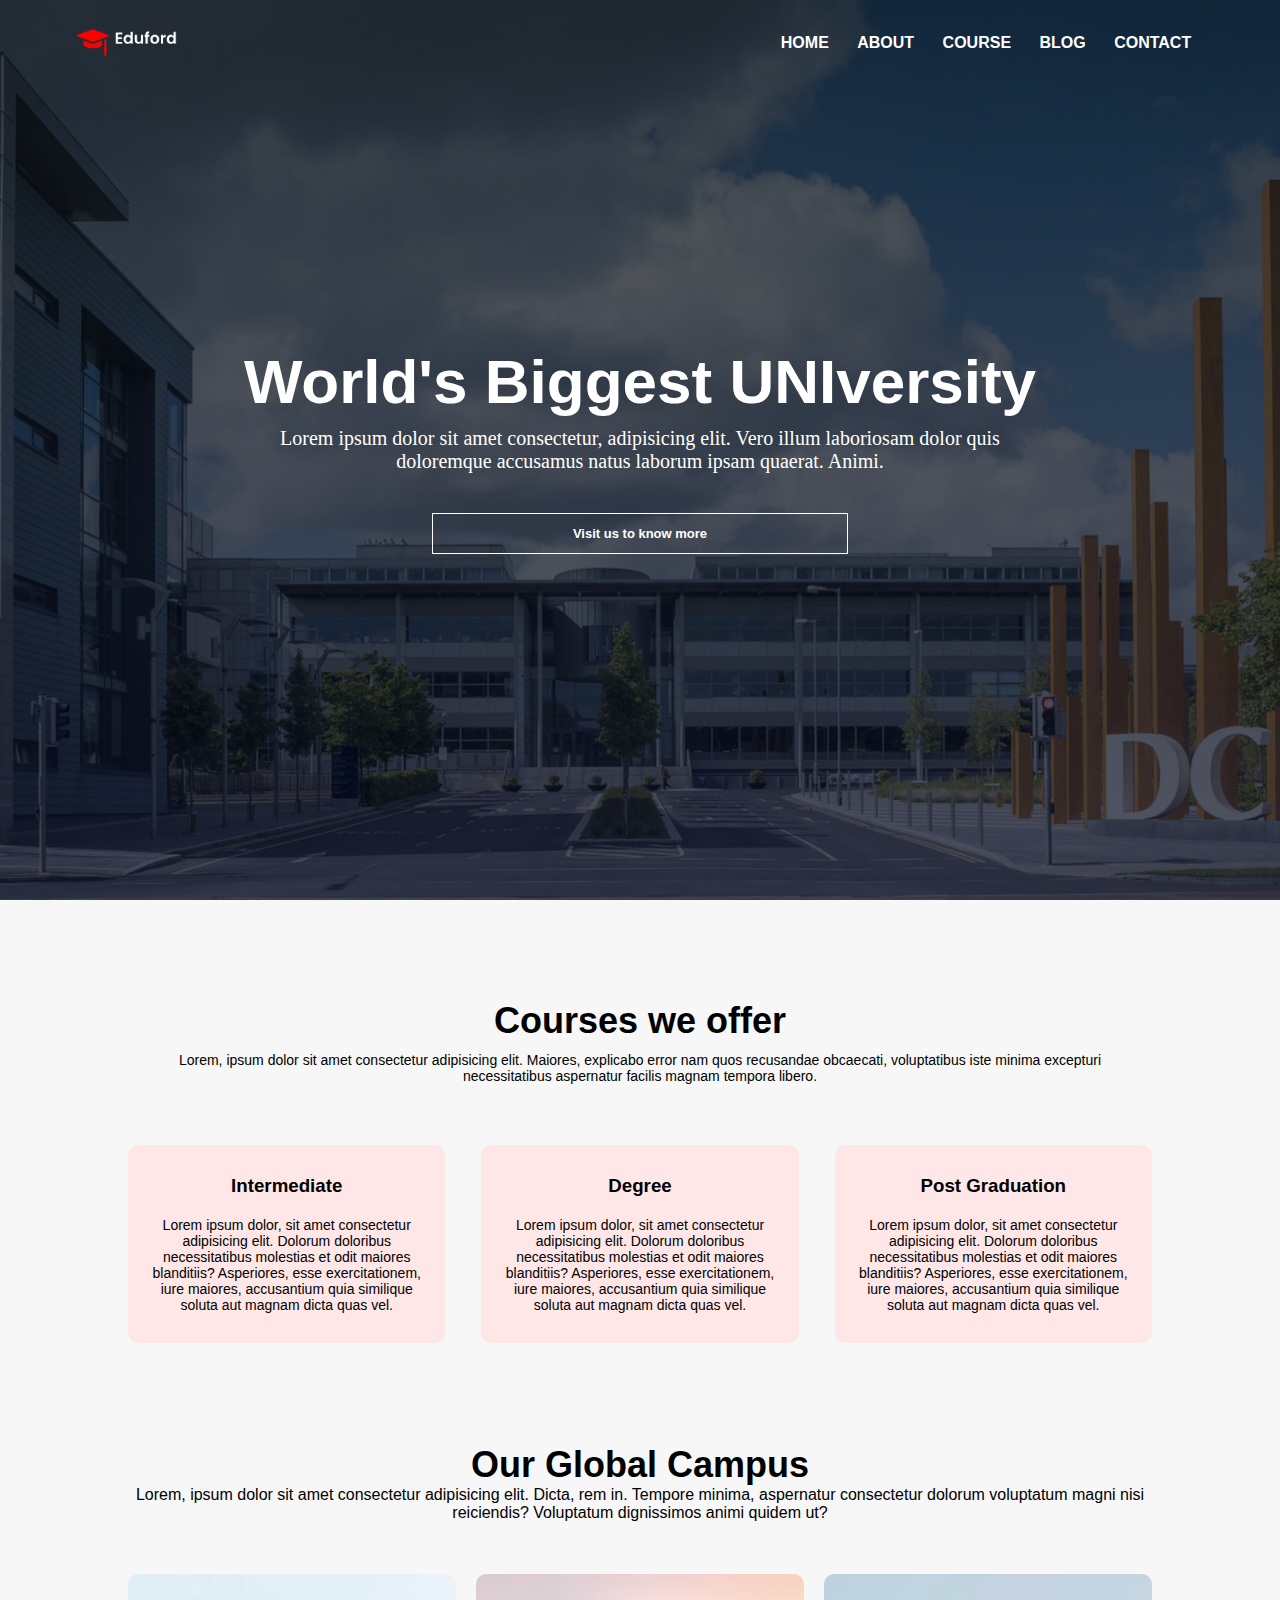
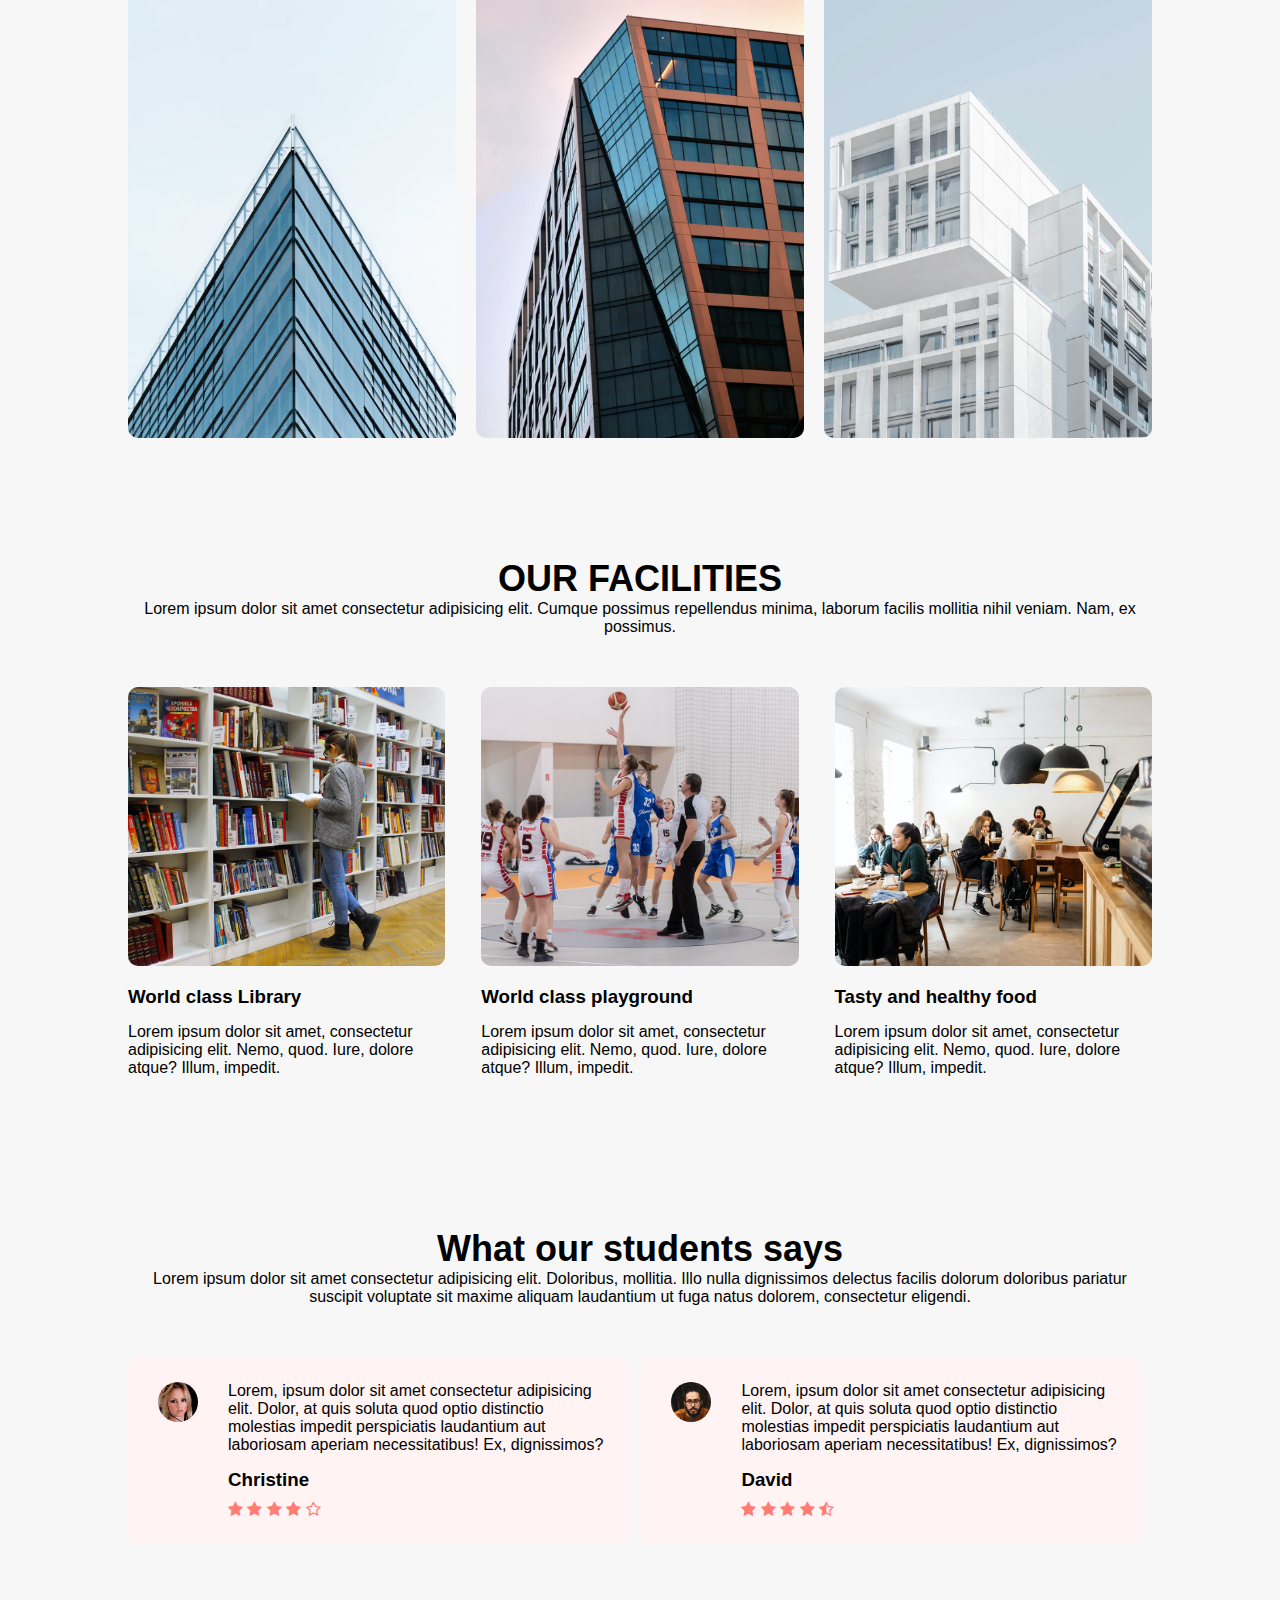
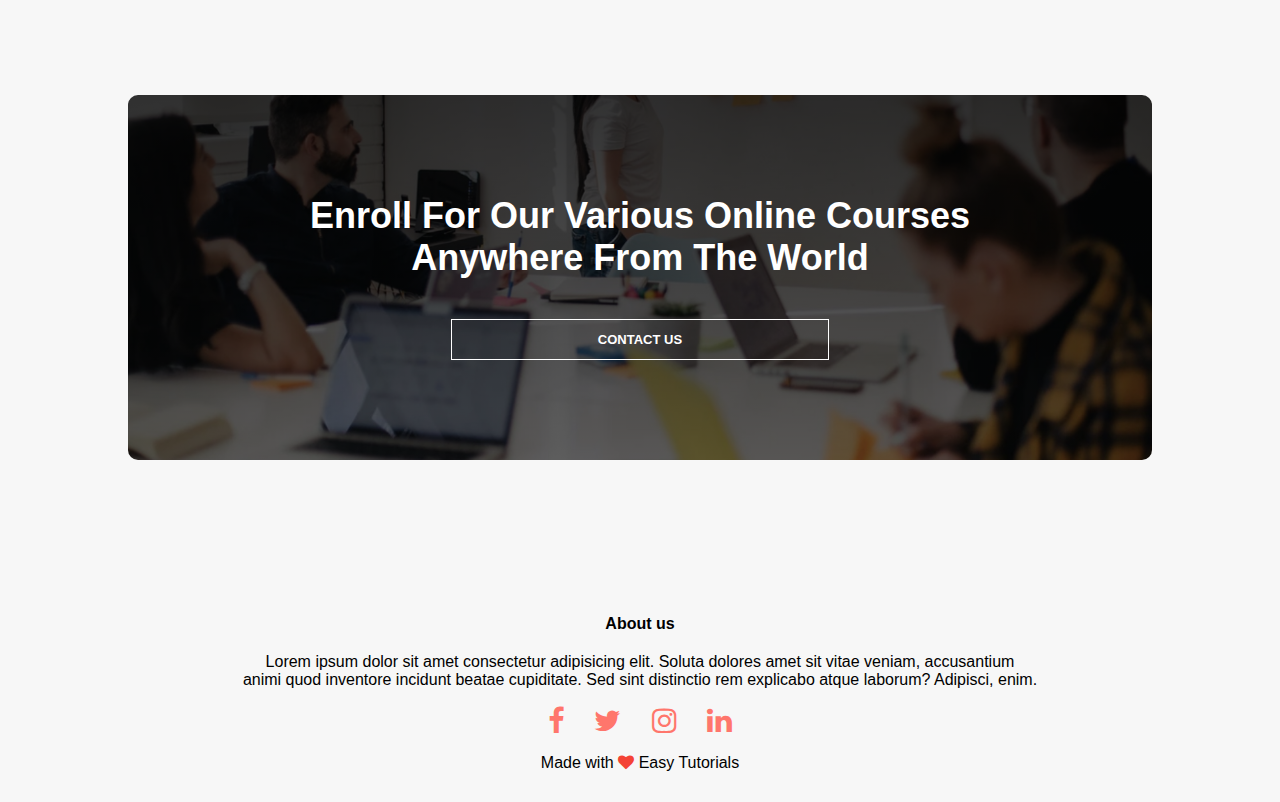
<file: index.html>
<!DOCTYPE html>
<html lang="en">
  <head>
    <meta charset="UTF-8" />
    <meta http-equiv="X-UA-Compatible" content="IE=edge" />
    <meta name="viewport" content="width=device-width, initial-scale=1.0" />
    <link rel="stylesheet" href="style.css" />
    <link rel="preconnect" href="https://fonts.googleapis.com" />
    <link rel="preconnect" href="https://fonts.gstatic.com" crossorigin />
    <link
      href="https://fonts.googleapis.com/css2?family=Itim&family=Merriweather:ital,wght@0,300;1,300&family=Poppins:wght@100;600;800&family=Sacramento&display=swap"
      rel="stylesheet"
    />
    <title>Eduford</title>
    <link rel="icon" href="eduford_img/logo.png" />
    <link
      rel="stylesheet"
      href="https://stackpath.bootstrapcdn.com/font-awesome/4.7.0/css/font-awesome.min.css"
    />
  </head>
  <body>
    <section class="header">
      <nav>
        <a href="index.html"><img src="eduford_img/logo.png" alt="logo" /></a>
        <div class="nav-links" id="navLinks">
          <i class="fa fa-times" onclick="hideMenu()"></i>
          <ul>
            <li><a href="#">HOME</a></li>
            <li><a href="about.html">ABOUT</a></li>
            <li><a href="course.html">COURSE</a></li>
            <li><a href="blog.html">BLOG</a></li>
            <li><a href="contact.html">CONTACT</a></li>
          </ul>
        </div>
        <i class="fa fa-bars" onclick="showMenu()"></i>
      </nav>
      <div class="text-box">
        <h1>World's Biggest UNIversity</h1>
        <p>
          Lorem ipsum dolor sit amet consectetur, adipisicing elit. Vero illum
          laboriosam dolor quis <br />doloremque accusamus natus laborum ipsam
          quaerat. Animi.
        </p>
        <a href="" class="hero-btn"><span>Visit us to know more</span></a>
      </div>
    </section>
    <!--COurse-->
    <section class="course">
      <h1>Courses we offer</h1>
      <p>
        Lorem, ipsum dolor sit amet consectetur adipisicing elit. Maiores,
        explicabo error nam quos recusandae obcaecati, voluptatibus iste minima
        excepturi necessitatibus aspernatur facilis magnam tempora libero.
      </p>
      <div class="row">
        <div class="course-col">
          <h3>Intermediate</h3>
          <p>
            Lorem ipsum dolor, sit amet consectetur adipisicing elit. Dolorum
            doloribus necessitatibus molestias et odit maiores blanditiis?
            Asperiores, esse exercitationem, iure maiores, accusantium quia
            similique soluta aut magnam dicta quas vel.
          </p>
        </div>
        <div class="course-col">
          <h3>Degree</h3>
          <p>
            Lorem ipsum dolor, sit amet consectetur adipisicing elit. Dolorum
            doloribus necessitatibus molestias et odit maiores blanditiis?
            Asperiores, esse exercitationem, iure maiores, accusantium quia
            similique soluta aut magnam dicta quas vel.
          </p>
        </div>
        <div class="course-col">
          <h3>Post Graduation</h3>
          <p>
            Lorem ipsum dolor, sit amet consectetur adipisicing elit. Dolorum
            doloribus necessitatibus molestias et odit maiores blanditiis?
            Asperiores, esse exercitationem, iure maiores, accusantium quia
            similique soluta aut magnam dicta quas vel.
          </p>
        </div>
      </div>
    </section>

    <section class="campus">
      <h1>Our Global Campus</h1>
      <p>
        Lorem, ipsum dolor sit amet consectetur adipisicing elit. Dicta, rem in.
        Tempore minima, aspernatur consectetur dolorum voluptatum magni nisi
        reiciendis? Voluptatum dignissimos animi quidem ut?
      </p>
      <div class="row">
        <div class="campus-col">
          <img src="eduford_img/london.png" alt="" />
          <div class="layer">
            <h3>LONDON</h3>
          </div>
        </div>
        <div class="campus-col">
          <img src="eduford_img/newyork.png" alt="" />
          <div class="layer">
            <h3>NEW YORK</h3>
          </div>
        </div>
        <div class="campus-col">
          <img src="eduford_img/washington.png" alt="" />
          <div class="layer">
            <h3>WASHINGTON</h3>
          </div>
        </div>
      </div>
    </section>

    <section class="facilities">
      <h1>OUR FACILITIES</h1>
      <p>
        Lorem ipsum dolor sit amet consectetur adipisicing elit. Cumque possimus
        repellendus minima, laborum facilis mollitia nihil veniam. Nam, ex
        possimus.
      </p>
      <div class="row">
        <div class="facilities-col">
          <img src="eduford_img/library.png" alt="" />
          <h3>World class Library</h3>
          <p>
            Lorem ipsum dolor sit amet, consectetur adipisicing elit. Nemo,
            quod. Iure, dolore atque? Illum, impedit.
          </p>
        </div>
        <div class="facilities-col">
          <img src="eduford_img/basketball.png" alt="" />
          <h3>World class playground</h3>
          <p>
            Lorem ipsum dolor sit amet, consectetur adipisicing elit. Nemo,
            quod. Iure, dolore atque? Illum, impedit.
          </p>
        </div>
        <div class="facilities-col">
          <img src="eduford_img/cafeteria.png" alt="" />
          <h3>Tasty and healthy food</h3>
          <p>
            Lorem ipsum dolor sit amet, consectetur adipisicing elit. Nemo,
            quod. Iure, dolore atque? Illum, impedit.
          </p>
        </div>
      </div>
    </section>

    <section class="testimonials">
      <h1>What our students says</h1>
      <p>
        Lorem ipsum dolor sit amet consectetur adipisicing elit. Doloribus,
        mollitia. Illo nulla dignissimos delectus facilis dolorum doloribus
        pariatur suscipit voluptate sit maxime aliquam laudantium ut fuga natus
        dolorem, consectetur eligendi.
      </p>
      <div class="row">
        <div class="testimonial-col">
          <img src="eduford_img/user1.jpg" alt="" />
          <div>
            <p>
              Lorem, ipsum dolor sit amet consectetur adipisicing elit. Dolor,
              at quis soluta quod optio distinctio molestias impedit
              perspiciatis laudantium aut laboriosam aperiam necessitatibus! Ex,
              dignissimos?
            </p>
            <h3>Christine</h3>
            <i class="fa fa-star"></i>
            <i class="fa fa-star"></i>
            <i class="fa fa-star"></i>
            <i class="fa fa-star"></i>
            <i class="fa fa-star-o"></i>
          </div>
        </div>
        <div class="testimonial-col">
          <img src="eduford_img/user2.jpg" alt="" />
          <div>
            <p>
              Lorem, ipsum dolor sit amet consectetur adipisicing elit. Dolor,
              at quis soluta quod optio distinctio molestias impedit
              perspiciatis laudantium aut laboriosam aperiam necessitatibus! Ex,
              dignissimos?
            </p>
            <h3>David</h3>
            <i class="fa fa-star"></i>
            <i class="fa fa-star"></i>
            <i class="fa fa-star"></i>
            <i class="fa fa-star"></i>
            <i class="fa fa-star-half-o"></i>
          </div>
        </div>
      </div>
    </section>

    <section class="cta">
      <h1>
        Enroll For Our Various Online Courses <br />Anywhere From The World
      </h1>
      <a href="" class="hero-btn">CONTACT US</a>
    </section>

    <section class="footer">
      <h4>About us</h4>
      <p>
        Lorem ipsum dolor sit amet consectetur adipisicing elit. Soluta dolores
        amet sit vitae veniam, accusantium<br />
        animi quod inventore incidunt beatae cupiditate. Sed sint distinctio rem
        explicabo atque laborum? Adipisci, enim.
      </p>
      <div class="icons">
        <i class="fa fa-facebook"></i>
        <i class="fa fa-twitter"></i>
        <i class="fa fa-instagram"></i>
        <i class="fa fa-linkedin"></i>
      </div>
      <p>Made with <i class="fa fa-heart"></i> Easy Tutorials</p>
    </section>
  </body>
  <script>
    var navLinks = document.getElementById('navLinks');
    function hideMenu() {
      navLinks.style.right = '-200px';
    }
    function showMenu() {
      navLinks.style.right = '0px';
    }
  </script>
</html>
</file>
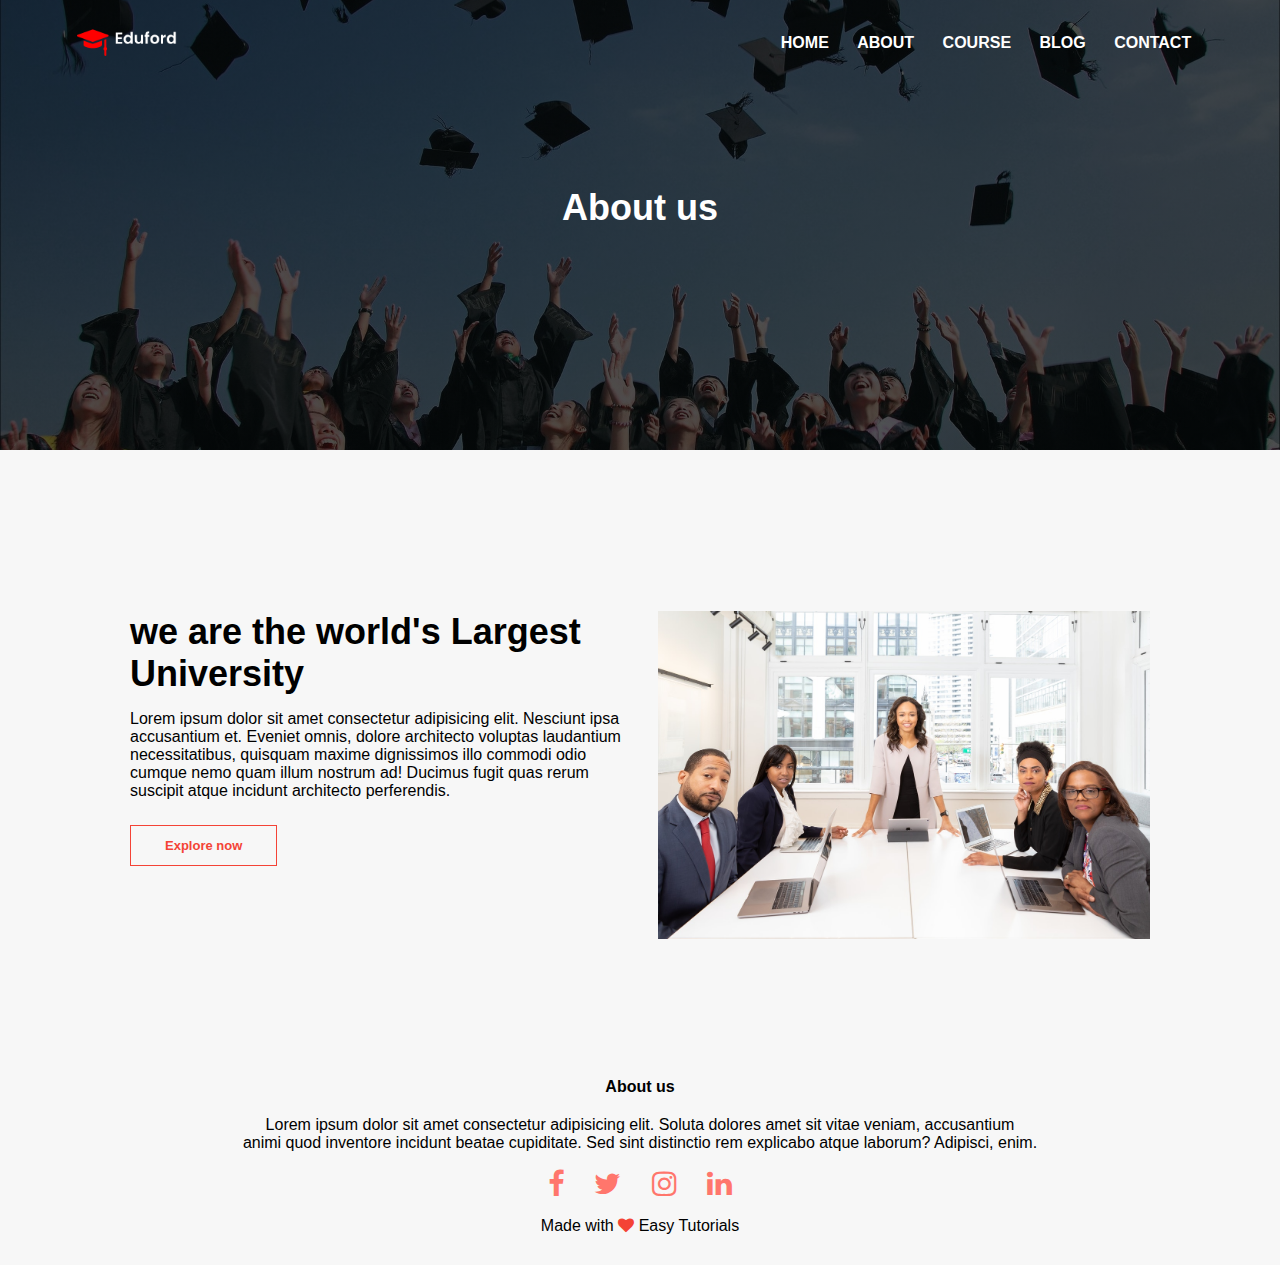
<file: about.html>
<!DOCTYPE html>
<html lang="en">
  <head>
    <meta charset="UTF-8" />
    <meta http-equiv="X-UA-Compatible" content="IE=edge" />
    <meta name="viewport" content="width=device-width, initial-scale=1.0" />
    <link rel="stylesheet" href="style.css" />
    <link rel="preconnect" href="https://fonts.googleapis.com" />
    <link rel="preconnect" href="https://fonts.gstatic.com" crossorigin />
    <link
      href="https://fonts.googleapis.com/css2?family=Itim&family=Merriweather:ital,wght@0,300;1,300&family=Poppins:wght@100;600;800&family=Sacramento&display=swap"
      rel="stylesheet"
    />
    <title>Eduford</title>
    <link rel="icon" href="eduford_img/logo.png" />
    <link
      rel="stylesheet"
      href="https://stackpath.bootstrapcdn.com/font-awesome/4.7.0/css/font-awesome.min.css"
    />
  </head>
  <body>
    <section class="sub-header">
      <nav>
        <a href="index.html"><img src="eduford_img/logo.png" alt="logo" /></a>
        <div class="nav-links" id="navLinks">
          <i class="fa fa-times" onclick="hideMenu()"></i>
          <ul>
            <li><a href="index.html">HOME</a></li>
            <li><a href="#">ABOUT</a></li>
            <li><a href="course.html">COURSE</a></li>
            <li><a href="blog.html">BLOG</a></li>
            <li><a href="contact.html">CONTACT</a></li>
          </ul>
        </div>
        <i class="fa fa-bars" onclick="showMenu()"></i>
      </nav>
      <h1>About us</h1>
    </section>
    <!--Abour us content-->
    <div class="about-us">
      <div class="row">
        <div class="about-col">
          <h1>we are the world's Largest University</h1>
          <p>
            Lorem ipsum dolor sit amet consectetur adipisicing elit. Nesciunt
            ipsa accusantium et. Eveniet omnis, dolore architecto voluptas
            laudantium necessitatibus, quisquam maxime dignissimos illo commodi
            odio cumque nemo quam illum nostrum ad! Ducimus fugit quas rerum
            suscipit atque incidunt architecto perferendis.
          </p>
          <a href="" class="hero-btn red-btn">Explore now</a>
        </div>
        <div class="about-col">
          <img src="eduford_img/about.jpg" alt="" />
        </div>
      </div>
    </div>

    <section class="footer">
      <h4>About us</h4>
      <p>
        Lorem ipsum dolor sit amet consectetur adipisicing elit. Soluta dolores
        amet sit vitae veniam, accusantium<br />
        animi quod inventore incidunt beatae cupiditate. Sed sint distinctio rem
        explicabo atque laborum? Adipisci, enim.
      </p>
      <div class="icons">
        <i class="fa fa-facebook"></i>
        <i class="fa fa-twitter"></i>
        <i class="fa fa-instagram"></i>
        <i class="fa fa-linkedin"></i>
      </div>
      <p>Made with <i class="fa fa-heart"></i> Easy Tutorials</p>
    </section>
  </body>
  <script>
    var navLinks = document.getElementById('navLinks');
    function hideMenu() {
      navLinks.style.right = '-200px';
    }
    function showMenu() {
      navLinks.style.right = '0px';
    }
  </script>
</html>
</file>
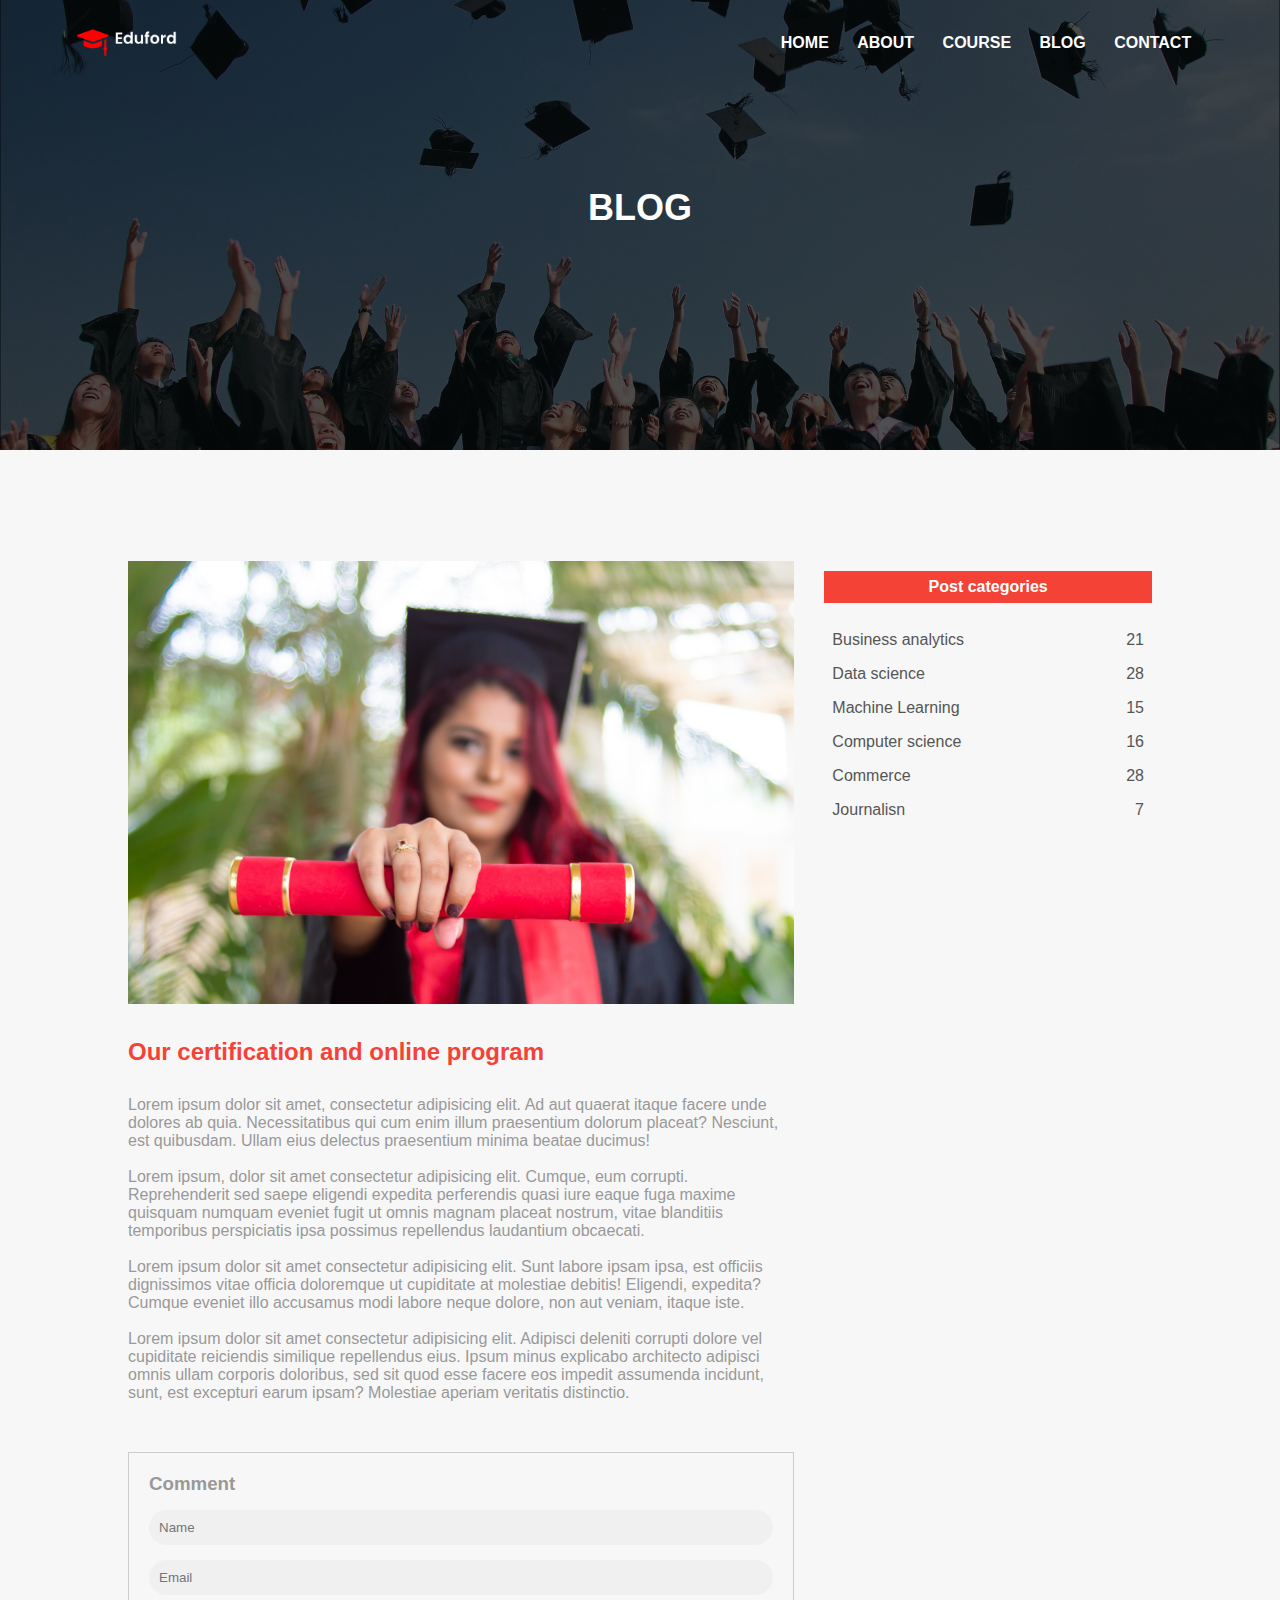
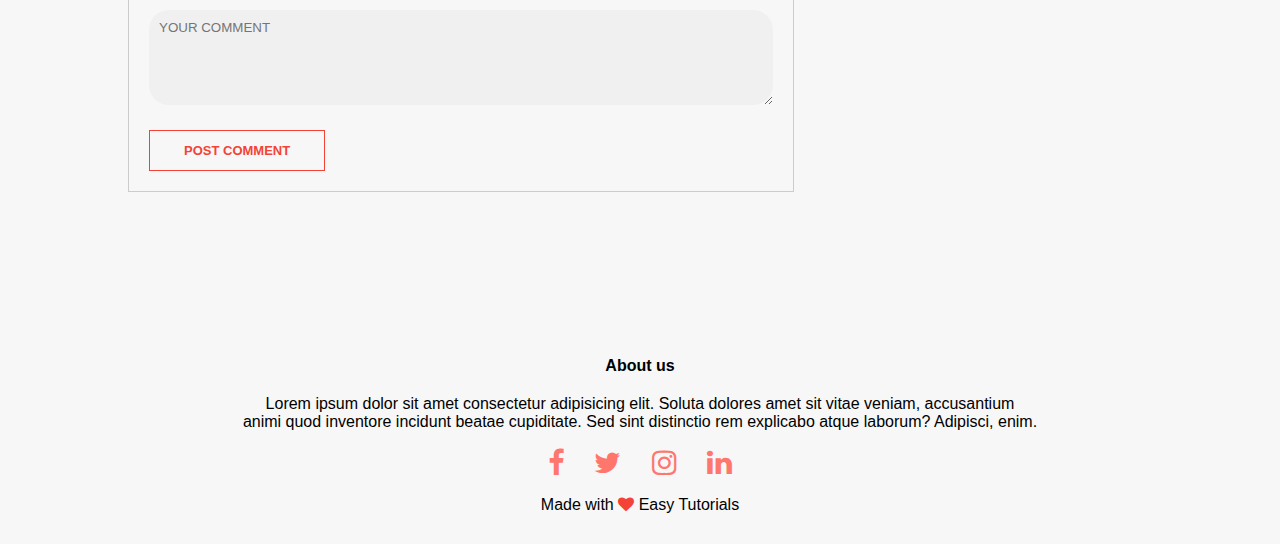
<file: blog.html>
<!DOCTYPE html>
<html lang="en">
  <head>
    <meta charset="UTF-8" />
    <meta http-equiv="X-UA-Compatible" content="IE=edge" />
    <meta name="viewport" content="width=device-width, initial-scale=1.0" />
    <link rel="stylesheet" href="style.css" />
    <link rel="preconnect" href="https://fonts.googleapis.com" />
    <link rel="preconnect" href="https://fonts.gstatic.com" crossorigin />
    <link
      href="https://fonts.googleapis.com/css2?family=Itim&family=Merriweather:ital,wght@0,300;1,300&family=Poppins:wght@100;600;800&family=Sacramento&display=swap"
      rel="stylesheet"
    />
    <title>Eduford</title>
    <link rel="icon" href="eduford_img/logo.png" />
    <link
      rel="stylesheet"
      href="https://stackpath.bootstrapcdn.com/font-awesome/4.7.0/css/font-awesome.min.css"
    />
  </head>
  <body>
    <section class="sub-header">
      <nav>
        <a href="index.html"><img src="eduford_img/logo.png" alt="logo" /></a>
        <div class="nav-links" id="navLinks">
          <i class="fa fa-times" onclick="hideMenu()"></i>
          <ul>
            <li><a href="index.html">HOME</a></li>
            <li><a href="about.html">ABOUT</a></li>
            <li><a href="course.html">COURSE</a></li>
            <li><a href="#">BLOG</a></li>
            <li><a href="contact.html">CONTACT</a></li>
          </ul>
        </div>
        <i class="fa fa-bars" onclick="showMenu()"></i>
      </nav>
      <h1>BLOG</h1>
    </section>
    <!--blog page-->
    <section class="blog-content">
      <div class="row">
        <div class="blog-left">
          <img src="eduford_img/certificate.jpg" alt="" />
          <h2>Our certification and online program</h2>
          <p>
            Lorem ipsum dolor sit amet, consectetur adipisicing elit. Ad aut
            quaerat itaque facere unde dolores ab quia. Necessitatibus qui cum
            enim illum praesentium dolorum placeat? Nesciunt, est quibusdam.
            Ullam eius delectus praesentium minima beatae ducimus!
          </p>
          <br />
          <p>
            Lorem ipsum, dolor sit amet consectetur adipisicing elit. Cumque,
            eum corrupti. Reprehenderit sed saepe eligendi expedita perferendis
            quasi iure eaque fuga maxime quisquam numquam eveniet fugit ut omnis
            magnam placeat nostrum, vitae blanditiis temporibus perspiciatis
            ipsa possimus repellendus laudantium obcaecati.
          </p>
          <br />
          <p>
            Lorem ipsum dolor sit amet consectetur adipisicing elit. Sunt labore
            ipsam ipsa, est officiis dignissimos vitae officia doloremque ut
            cupiditate at molestiae debitis! Eligendi, expedita? Cumque eveniet
            illo accusamus modi labore neque dolore, non aut veniam, itaque
            iste.
          </p>
          <br />
          <p>
            Lorem ipsum dolor sit amet consectetur adipisicing elit. Adipisci
            deleniti corrupti dolore vel cupiditate reiciendis similique
            repellendus eius. Ipsum minus explicabo architecto adipisci omnis
            ullam corporis doloribus, sed sit quod esse facere eos impedit
            assumenda incidunt, sunt, est excepturi earum ipsam? Molestiae
            aperiam veritatis distinctio.
          </p>

          <div class="comment-box">
            <h3>Comment</h3>
            <form action="" class="comment-form">
              <input type="text" placeholder="Name" />
              <input type="email" placeholder="Email" />
              <textarea rows="5" placeholder="YOUR COMMENT"></textarea>
              <button type="submit" class="hero-btn red-btn">
                POST COMMENT
              </button>
            </form>
          </div>
        </div>
        <div class="blog-right">
          <h3>Post categories</h3>
          <div>
            <span>Business analytics</span>
            <span>21</span>
          </div>
          <div>
            <span>Data science</span>
            <span>28</span>
          </div>
          <div>
            <span>Machine Learning</span>
            <span>15</span>
          </div>
          <div>
            <span>Computer science</span>
            <span>16</span>
          </div>
          <div>
            <span>Commerce</span>
            <span>28</span>
          </div>
          <div>
            <span>Journalisn</span>
            <span>7</span>
          </div>
        </div>
      </div>
    </section>

    <section class="footer">
      <h4>About us</h4>
      <p>
        Lorem ipsum dolor sit amet consectetur adipisicing elit. Soluta dolores
        amet sit vitae veniam, accusantium<br />
        animi quod inventore incidunt beatae cupiditate. Sed sint distinctio rem
        explicabo atque laborum? Adipisci, enim.
      </p>
      <div class="icons">
        <i class="fa fa-facebook"></i>
        <i class="fa fa-twitter"></i>
        <i class="fa fa-instagram"></i>
        <i class="fa fa-linkedin"></i>
      </div>
      <p>Made with <i class="fa fa-heart"></i> Easy Tutorials</p>
    </section>
  </body>
  <script>
    var navLinks = document.getElementById('navLinks');
    function hideMenu() {
      navLinks.style.right = '-200px';
    }
    function showMenu() {
      navLinks.style.right = '0px';
    }
  </script>
</html>
</file>
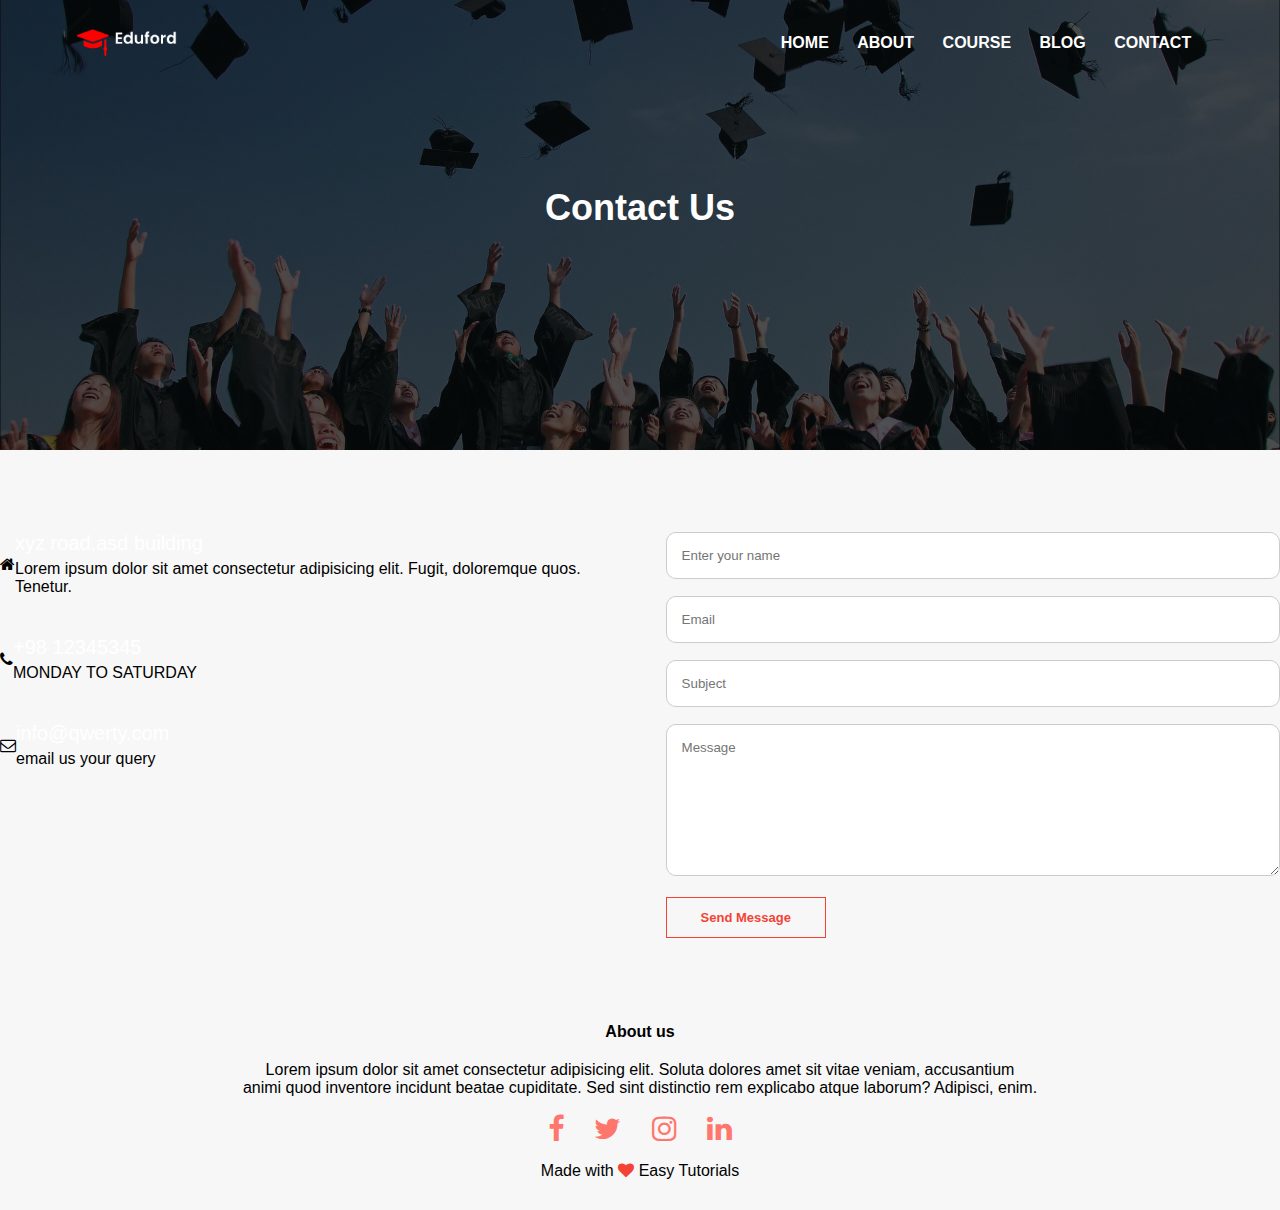
<file: contact.html>
<!DOCTYPE html>
<html lang="en">
  <head>
    <meta charset="UTF-8" />
    <meta http-equiv="X-UA-Compatible" content="IE=edge" />
    <meta name="viewport" content="width=device-width, initial-scale=1.0" />
    <link rel="stylesheet" href="style.css" />
    <link rel="preconnect" href="https://fonts.googleapis.com" />
    <link rel="preconnect" href="https://fonts.gstatic.com" crossorigin />
    <link
      href="https://fonts.googleapis.com/css2?family=Itim&family=Merriweather:ital,wght@0,300;1,300&family=Poppins:wght@100;600;800&family=Sacramento&display=swap"
      rel="stylesheet"
    />
    <title>Eduford</title>
    <link rel="icon" href="eduford_img/logo.png" />
    <link
      rel="stylesheet"
      href="https://stackpath.bootstrapcdn.com/font-awesome/4.7.0/css/font-awesome.min.css"
    />
  </head>
  <body>
    <section class="sub-header">
      <nav>
        <a href="index.html"><img src="eduford_img/logo.png" alt="logo" /></a>
        <div class="nav-links" id="navLinks">
          <i class="fa fa-times" onclick="hideMenu()"></i>
          <ul>
            <li><a href="index.html">HOME</a></li>
            <li><a href="about.html">ABOUT</a></li>
            <li><a href="course.html">COURSE</a></li>
            <li><a href="blog.html">BLOG</a></li>
            <li><a href="#">CONTACT</a></li>
          </ul>
        </div>
        <i class="fa fa-bars" onclick="showMenu()"></i>
      </nav>
      <h1>Contact Us</h1>
    </section>
    <br />
    <!--contact us-->

    <section class="contcat-us">
      <div class="row">
        <div class="contact-col">
          <div>
            <i class="fa fa-home"></i>
            <span>
              <h5>xyz road,asd building</h5>
              <p>
                Lorem ipsum dolor sit amet consectetur adipisicing elit. Fugit,
                doloremque quos. Tenetur.
              </p>
            </span>
          </div>
          <div>
            <i class="fa fa-phone"></i>
            <span>
              <h5>+98 12345345</h5>
              <p>MONDAY TO SATURDAY</p>
            </span>
          </div>
          <div>
            <i class="fa fa-envelope-o"></i>
            <span>
              <h5>info@qwerty.com</h5>
              <p>email us your query</p>
            </span>
          </div>
        </div>
        <div class="contact-col">
          <form action="formhandler.php" method="post">
            <input
              type="text"
              name="name"
              id=""
              placeholder="Enter your name"
              required
            />
            <input
              type="email"
              name="email"
              id=""
              placeholder="Email"
              required
            />
            <input
              type="text"
              name="subject"
              id=""
              placeholder="Subject"
              required
            />
            <textarea
              name="message"
              rows="8"
              placeholder="Message"
              required
            ></textarea>
            <button type="submit" class="red-btn hero-btn">Send Message</button>
          </form>
        </div>
      </div>
    </section>

    <section class="footer">
      <h4>About us</h4>
      <p>
        Lorem ipsum dolor sit amet consectetur adipisicing elit. Soluta dolores
        amet sit vitae veniam, accusantium<br />
        animi quod inventore incidunt beatae cupiditate. Sed sint distinctio rem
        explicabo atque laborum? Adipisci, enim.
      </p>
      <div class="icons">
        <i class="fa fa-facebook"></i>
        <i class="fa fa-twitter"></i>
        <i class="fa fa-instagram"></i>
        <i class="fa fa-linkedin"></i>
      </div>
      <p>Made with <i class="fa fa-heart"></i> Easy Tutorials</p>
    </section>
  </body>
  <script>
    var navLinks = document.getElementById('navLinks');
    function hideMenu() {
      navLinks.style.right = '-200px';
    }
    function showMenu() {
      navLinks.style.right = '0px';
    }
  </script>
</html>
</file>
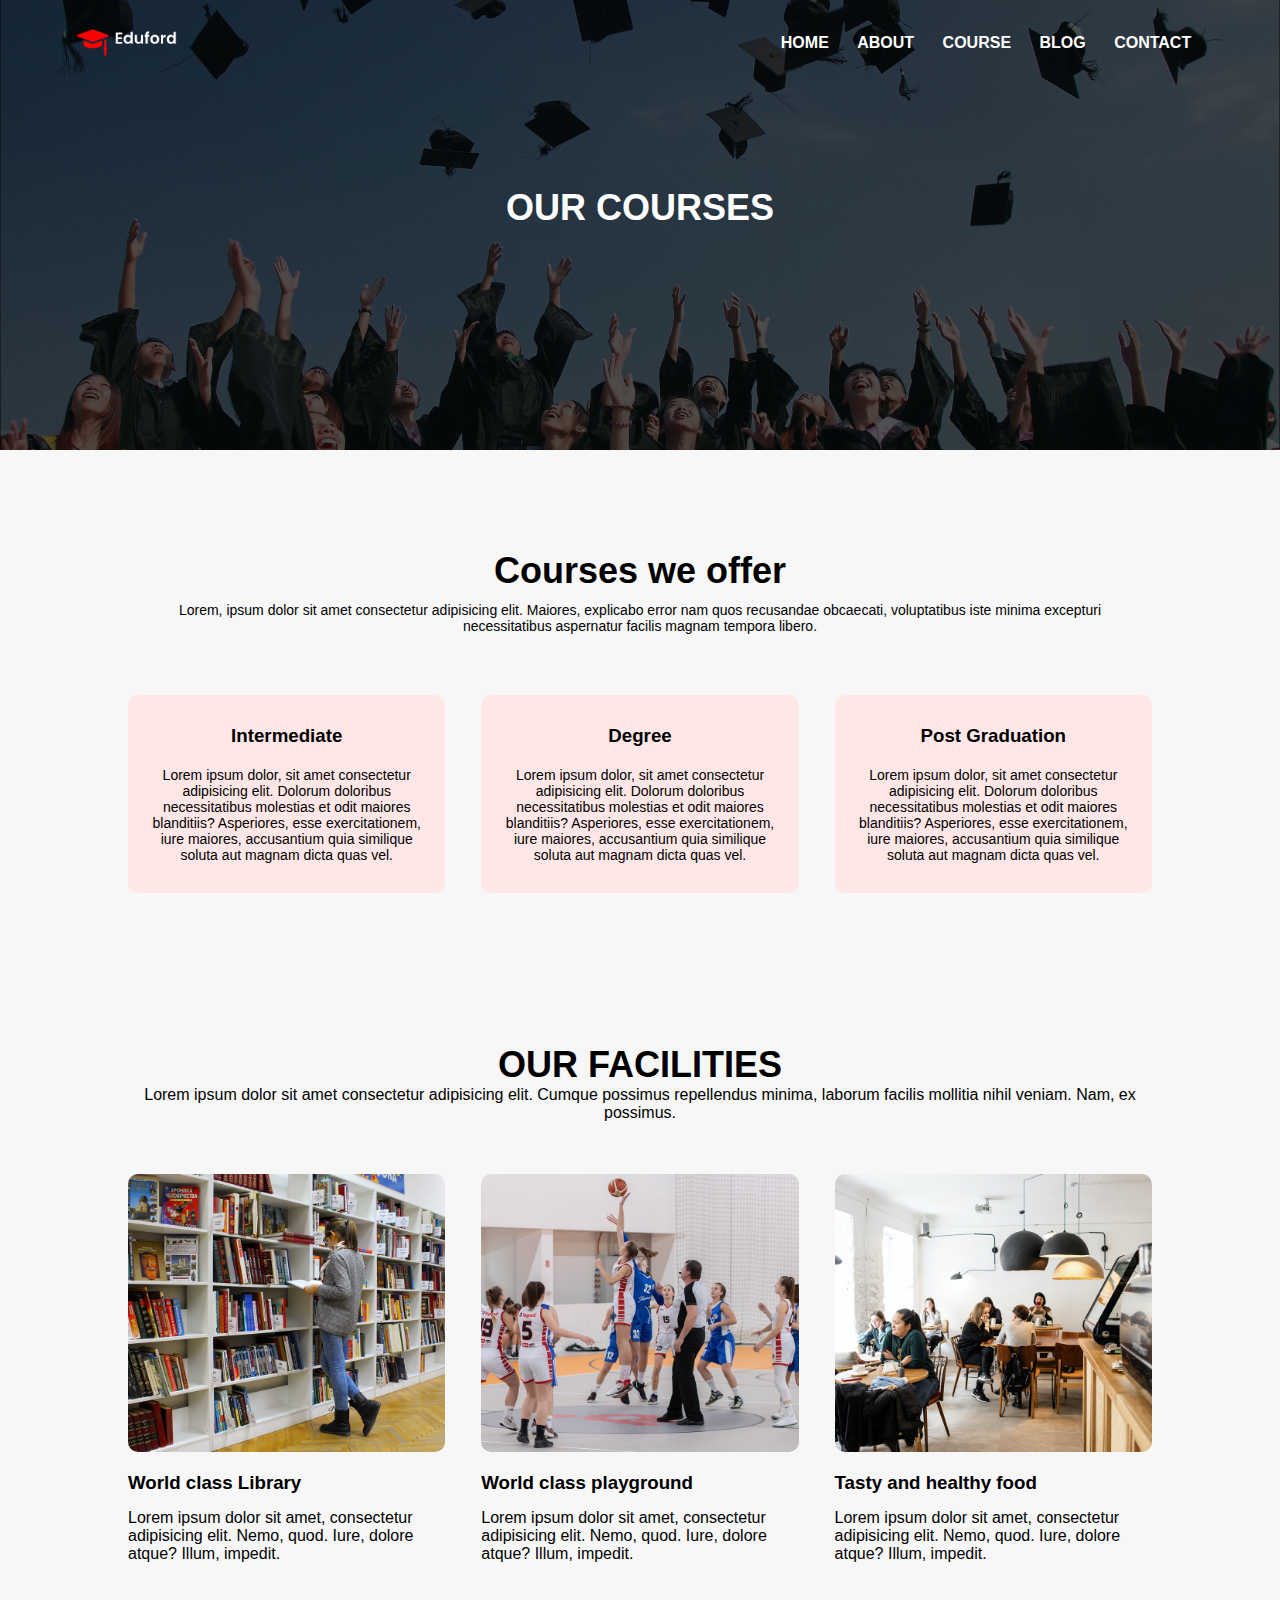
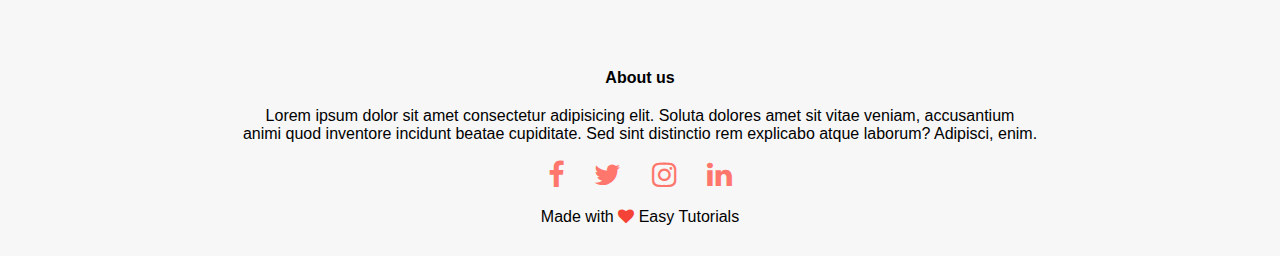
<file: course.html>
<!DOCTYPE html>
<html lang="en">
  <head>
    <meta charset="UTF-8" />
    <meta http-equiv="X-UA-Compatible" content="IE=edge" />
    <meta name="viewport" content="width=device-width, initial-scale=1.0" />
    <link rel="stylesheet" href="style.css" />
    <link rel="preconnect" href="https://fonts.googleapis.com" />
    <link rel="preconnect" href="https://fonts.gstatic.com" crossorigin />
    <link
      href="https://fonts.googleapis.com/css2?family=Itim&family=Merriweather:ital,wght@0,300;1,300&family=Poppins:wght@100;600;800&family=Sacramento&display=swap"
      rel="stylesheet"
    />
    <title>Eduford</title>
    <link rel="icon" href="eduford_img/logo.png" />
    <link
      rel="stylesheet"
      href="https://stackpath.bootstrapcdn.com/font-awesome/4.7.0/css/font-awesome.min.css"
    />
  </head>
  <body>
    <section class="sub-header">
      <nav>
        <a href="index.html"><img src="eduford_img/logo.png" alt="logo" /></a>
        <div class="nav-links" id="navLinks">
          <i class="fa fa-times" onclick="hideMenu()"></i>
          <ul>
            <li><a href="index.html">HOME</a></li>
            <li><a href="about.html">ABOUT</a></li>
            <li><a href="#">COURSE</a></li>
            <li><a href="blog.html">BLOG</a></li>
            <li><a href="contact.html">CONTACT</a></li>
          </ul>
        </div>
        <i class="fa fa-bars" onclick="showMenu()"></i>
      </nav>
      <h1>OUR COURSES</h1>
    </section>
    <!--COurse-->
    <section class="course">
      <h1>Courses we offer</h1>
      <p>
        Lorem, ipsum dolor sit amet consectetur adipisicing elit. Maiores,
        explicabo error nam quos recusandae obcaecati, voluptatibus iste minima
        excepturi necessitatibus aspernatur facilis magnam tempora libero.
      </p>
      <div class="row">
        <div class="course-col">
          <h3>Intermediate</h3>
          <p>
            Lorem ipsum dolor, sit amet consectetur adipisicing elit. Dolorum
            doloribus necessitatibus molestias et odit maiores blanditiis?
            Asperiores, esse exercitationem, iure maiores, accusantium quia
            similique soluta aut magnam dicta quas vel.
          </p>
        </div>
        <div class="course-col">
          <h3>Degree</h3>
          <p>
            Lorem ipsum dolor, sit amet consectetur adipisicing elit. Dolorum
            doloribus necessitatibus molestias et odit maiores blanditiis?
            Asperiores, esse exercitationem, iure maiores, accusantium quia
            similique soluta aut magnam dicta quas vel.
          </p>
        </div>
        <div class="course-col">
          <h3>Post Graduation</h3>
          <p>
            Lorem ipsum dolor, sit amet consectetur adipisicing elit. Dolorum
            doloribus necessitatibus molestias et odit maiores blanditiis?
            Asperiores, esse exercitationem, iure maiores, accusantium quia
            similique soluta aut magnam dicta quas vel.
          </p>
        </div>
      </div>
    </section>

    <!--facilities-->

    <section class="facilities">
      <h1>OUR FACILITIES</h1>
      <p>
        Lorem ipsum dolor sit amet consectetur adipisicing elit. Cumque possimus
        repellendus minima, laborum facilis mollitia nihil veniam. Nam, ex
        possimus.
      </p>
      <div class="row">
        <div class="facilities-col">
          <img src="eduford_img/library.png" alt="" />
          <h3>World class Library</h3>
          <p>
            Lorem ipsum dolor sit amet, consectetur adipisicing elit. Nemo,
            quod. Iure, dolore atque? Illum, impedit.
          </p>
        </div>
        <div class="facilities-col">
          <img src="eduford_img/basketball.png" alt="" />
          <h3>World class playground</h3>
          <p>
            Lorem ipsum dolor sit amet, consectetur adipisicing elit. Nemo,
            quod. Iure, dolore atque? Illum, impedit.
          </p>
        </div>
        <div class="facilities-col">
          <img src="eduford_img/cafeteria.png" alt="" />
          <h3>Tasty and healthy food</h3>
          <p>
            Lorem ipsum dolor sit amet, consectetur adipisicing elit. Nemo,
            quod. Iure, dolore atque? Illum, impedit.
          </p>
        </div>
      </div>
    </section>

    <section class="footer">
      <h4>About us</h4>
      <p>
        Lorem ipsum dolor sit amet consectetur adipisicing elit. Soluta dolores
        amet sit vitae veniam, accusantium<br />
        animi quod inventore incidunt beatae cupiditate. Sed sint distinctio rem
        explicabo atque laborum? Adipisci, enim.
      </p>
      <div class="icons">
        <i class="fa fa-facebook"></i>
        <i class="fa fa-twitter"></i>
        <i class="fa fa-instagram"></i>
        <i class="fa fa-linkedin"></i>
      </div>
      <p>Made with <i class="fa fa-heart"></i> Easy Tutorials</p>
    </section>
  </body>
  <script>
    var navLinks = document.getElementById('navLinks');
    function hideMenu() {
      navLinks.style.right = '-200px';
    }
    function showMenu() {
      navLinks.style.right = '0px';
    }
  </script>
</html>
</file>
<file: style.css>
body{
    background-color: #d4d3d331;
}
*{
    margin:0;
    padding:0;     
    font-family:sans-serif;
    
}
.header{
    min-height:100vh;
    width:100%;
    background-image:linear-gradient(rgba(4,9,10,0.7),rgba(4,9,30,0.7)),url(eduford_img/banner.png );
    background-position:center;
    background-size:cover;
    position:relative;
}
nav{
    display:flex;
    padding:2% 6%;
    justify-content:space-between;
    align-items:center;
}
nav img{
    width:150px;  width: 100px;

}
.nav-links{
    flex:1;
    text-align:right;
}
.nav-links ul li{
    list-style:none;
    text-decoration:none;
    display:inline-block;
    padding:8px 12px;
    position:relative;
    font-weight:600;
}
.nav-links ul li a{
    color:#fff;
    text-decoration:none;
    font-size:16px;

}
.nav-links ul li::after{
    content:' ';
    width:0%;
    height:2px;
    background:#f44336;
    display:block;
    margin:auto;
    transition:.33s;
}
.nav-links ul li:hover::after{
    width:100%;
}
.text-box{
    width:90%;
    color:#fff;
    position:absolute;
    text-align:center;
    top:50%;
    left:50%;
    transform:translate(-50%,-50%);
}
.text-box h1{
    font-size:62px;

}
.text-box p{
    color:white;
    margin:10px 0 40px;
    font-size:20px;
    font-family:cursive;
}
.hero-btn{
    display:inline-block;
    text-decoration:none;
    width:30%;
    color:white;
    border:1px solid white;
    padding:12px 34px;
    font-size:13px;
    background:transparent;
    position:relative;
    cursor:pointer;
    font-weight:bold;
    
}

.hero-btn:hover{
    border:1px solid #f44336;
    background:#f44336;
    transition:1s;
    font-size:1.1em;
   
}
nav .fa{
    display:none;
}

@media (max-width:700px){
    .text-box h1{
        font-size:35px;
    }
    .nav-links ul li{
        display:block;
    }
    .nav-links {
        position:fixed;
        background-color:#f44336;
        height:100vh;
        width:200px;
        top:0;
        right:-200px;
        text-align:left;
        z-index:2;
        transition:1s;
    }
    nav .fa{
        display:block;
        color:white;
        margin:10px;
        font-size:22px;
        cursor:pointer;
    }
    .nav-links ul{
        padding:30px;
    }
    nav .fa{
        display:block;
        color:#fff;
        margin:10px;
        font-size:22px;
        cursor:pointer;
    }
    .nav-links ul li::after{
        content:' ';
        width:0%;
        height:2px;
        background:#ffffff;
        display:block;
        margin:auto;
        transition:.33s;
    }
    .nav-links ul li:hover::after{
        width:100%;
    }
    .nav-links ul{
        padding:30px;
    }
    .row{
        flex-direction:column;
    }

    .testimonial-col img{
        margin-left: 0;
        margin-right:15px
    }
    .cta h1 {
        font-size: 24px;

    }
    .about-col h1{
        padding-top: 0;
        font-size: 25px;
    
    }
    .sub-header{
        font-size: 24px;
    }
}

.course{
    width:80%;
    margin:auto;
    padding-top:100px;
    text-align:center;

}
h1{
    font-size:36px;
    font-weight:600;
}
.course p{
 
    font-size:14px;
    font-weight:22px;
    padding:10px;
}
.row{
    margin-top:5%;
    display:flex;
    justify-content:space-between;
}
.course-col{
    flex-basis:31%;
    background:#ffe7e7;
    border-radius:10px;
    margin-bottom:5%;
    padding:20px 12px;
    box-sizing:border-box;
    transition:.6s;
}
h3{
    text-align:center;
    font-weight:600;
    margin:10px 0;
}
.course-col:hover{
    background:#fbd7d7;
    box-shadow:0 0 60px 0 rgba(253, 165, 165, 0.3);
}
.campus{
    width:80%;
    margin:auto;
    text-align:center;
    padding-top:50px;
}
.campus-col{
    flex-basis:32%;
    border-radius:10px;
    margin-bottom:20px;
    position:relative;
    overflow:hidden;
}
.campus-col img{
    width:100%;
    display:block;
}
.layer{
    background:transparent;
    height:100%;
    width:100%;
    position:absolute;
    top:0px;
    right:0;
    transition:0.5s;
}
.layer:hover{
    background:rgba(226,0,0,0.4);

}
.layer h3{
    width:100%;
    font-weight:700;
    color:#fff;
    font-size:26px;
    bottom:0%;
    left:50%;
    transform:translateX(-50%);
    position:absolute;
    transition:0.5s;
    opacity:0;
}
.layer:hover h3{

    bottom:49%;
    opacity:1;
}

.facilities{
    width:80%;
    margin:auto;
    text-align:center;
    padding-top:100px;
}
.facilities-col{
    flex-basis:31%;
    border-radius: 10px;
    margin-bottom: 5%;
    text-align: left;

}
.facilities-col img{
    width: 100%;
    border-radius: 10px;
}
.facilities-col p{
    padding: 0;

}
.facilities-col h3{
    margin-top: 16px;
    margin-bottom: 15px;
    text-align: left;
}

.testimonials{
    width: 80%;
    margin: auto;
    padding-top: 100px;
    text-align: center;
}
.testimonial-col{
    flex-basis: 44%;
    border-radius:10px;
    margin-bottom:5%;
    text-align:left;
    background: #fff3f3;
    padding: 25px;
    cursor: pointer;
    display: flex;
    margin-right: 10px;
}
.testimonial-col img{
    height: 40px;
    margin-left: 5px;
    margin-right: 30px;
    border-radius: 50%;
}
.testimonial-col h3{
    margin-top: 15px;
    text-align: left;
}
.testimonial-col p{
    padding: 0;
}
.testimonial-col .fa{
    color: #ff7d74;
}

.cta{
    margin: 100px auto;
    width: 80%;
    background-image:linear-gradient(rgba(0,0,0,0.8 ),rgba(0,0,0,0.6)), url(eduford_img/banner2.jpg);
    color: whitesmoke;
    background-position: center;
    background-size: cover;
    border-radius: 10px;
    text-align: center;
    padding: 100px 0;

}
.cta h1{
    color: #fff;
    margin-bottom:40px;
    padding:0;
}
.footer{
   
    width: 100%;
    text-align: center;
    padding: 30px 0px;

}
.footer h4{
    margin-top:25px ;
    margin-bottom: 20px;
    font-weight: 600;
}
.icons .fa{
    color: #ff766c;
    margin: 0 13PX;
    cursor: pointer;
    padding: 18px 0;
    font-size: 1.8em;

}
.icons .fa:hover{
    color: rgb(255, 0, 0);
   
}
.fa-heart{
    color: #f44336;
}

.sub-header{
    height: 50vh;
    width: 100%;
    background-image:linear-gradient(rgba(4,9,10,0.7),rgba(4,9,10,0.7)),url(eduford_img/background.jpg);
    background-position: center;
    background-size: cover;
    text-align: center;
    color: white;
}
.sub-header h1{
    margin-top: 100px;
}
.about-us{
    margin: auto;
    width: 80%;
    padding-top: 80px;
    padding-bottom: 50px;

}
.about-col{
    flex-basis: 48%;
    padding: 30px 2px;

}
.about-us img{
    width: 100%;
}
.about-col h1{
    padding-top: 0;

}
.about-col p{
    padding:15px 0 25px;
}
.red-btn{
    border: 1px solid #f44336;
    background: transparent;
    color: #f44336;
    text-align: center;
}
.red-btn:hover{
    color: white;
    transition: 0.55s;
} 
.blog-content{
    width: 80%;
    margin: auto;
    padding: 60px 0;
}
.blog-left{
    flex-basis: 65%;

}
.blog-left img{
    width: 100%;
}
.blog-content h2{
    color: #f44336;
    font-weight: 600;
    margin: 30px 0;
}
.blog-left{
    color: #999;
    padding:0 ;
}
.blog-right{
    flex-basis:32% ;
}
.blog-right h3{
    background-color: #f44336;
    color: #fff;
    padding: 7px 0;
    font-size: 16px ;
    margin-bottom: 20px;

}
.blog-right div{
    display: flex;
    align-items: center;
    justify-content: space-between;
    color: #555;
    padding: 8px;
    box-sizing: border-box;
}
.comment-box{
    border: 1px solid #ccc;
    margin: 50px 0;
    padding: 10px 20px;
}
.comment-box h3{
    text-align: left;
}
.comment-form input , .comment-form textarea{
    width: 100%;
    display: block;
    padding: 10px;
    margin: 15px  0;
    border-radius: 20px;
    box-sizing: border-box;
    border: none;
    outline: none;
    background-color: #f0f0f0;
}
.comment-box button{
    margin: 10px 0;
}
.red-btn{
    white-space: nowrap;
    text-align: center;
    width:fit-content;
}
/*coantact us*/
.location{
    width: 80%;
    margin: auto;
    padding: 80px 0;
}
.location iframe{
    width: 100%;
}
.contact-us{
    width: 80%;
    margin: auto;
}
.contact-col{
    flex-basis: 48%;
    margin-bottom:30px;
}
.contact-col div{
    display: flex;
    align-items: center;
    margin-bottom: 40px;
}
.contact-col idv .fa{
    font-size: 28px;
    color: #f44336;
    margin: 10px;
    margin-right: 30px;
}
.contact-col div p{
    padding:0;

}
.contact-col div h5{
    font-size:20px;
    margin-bottom:5px;
    color: #fff;
    font-weight: 400;

}
.contact-col input,.contact-col textarea{
    width: 100%;
    padding:15px;
    margin-bottom: 17px;
    outline:none;
    border:1px solid #ccc;
    border-radius: 10px;
    box-sizing: border-box;
}

img
</file>
